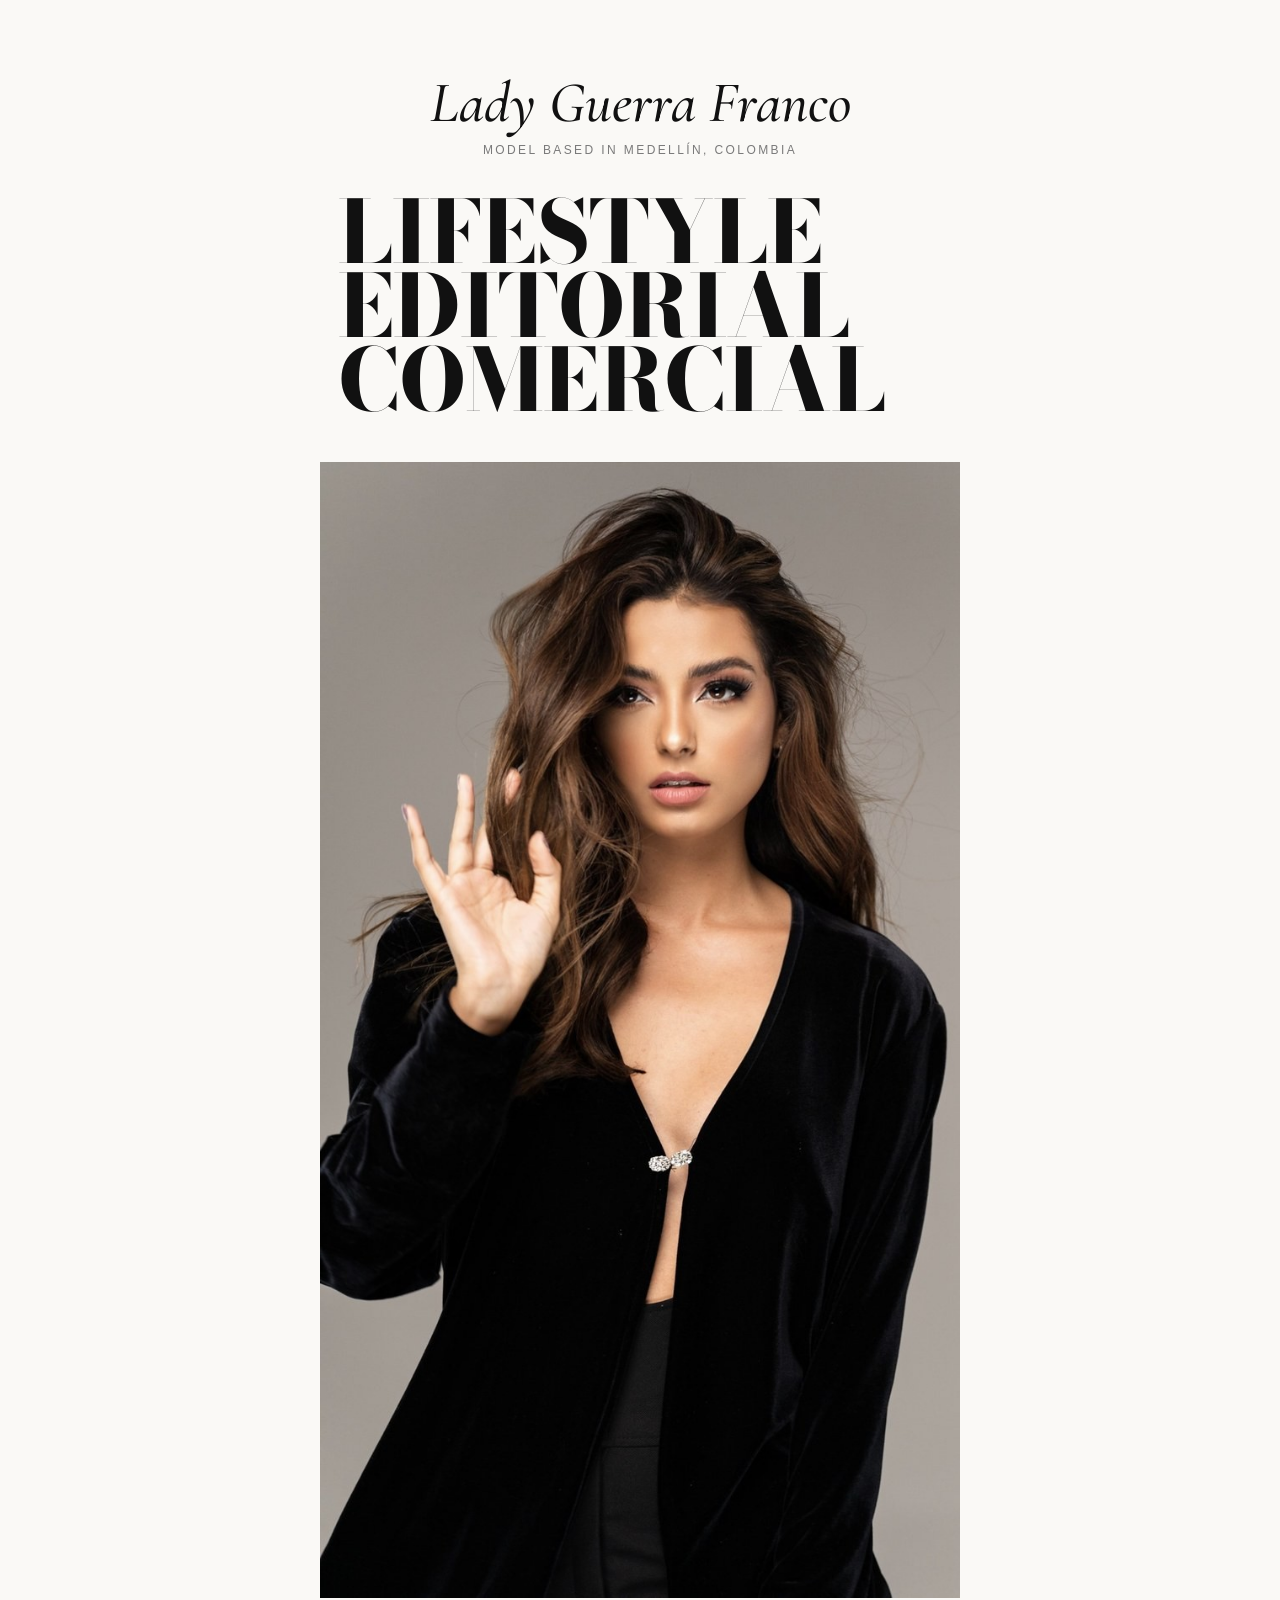
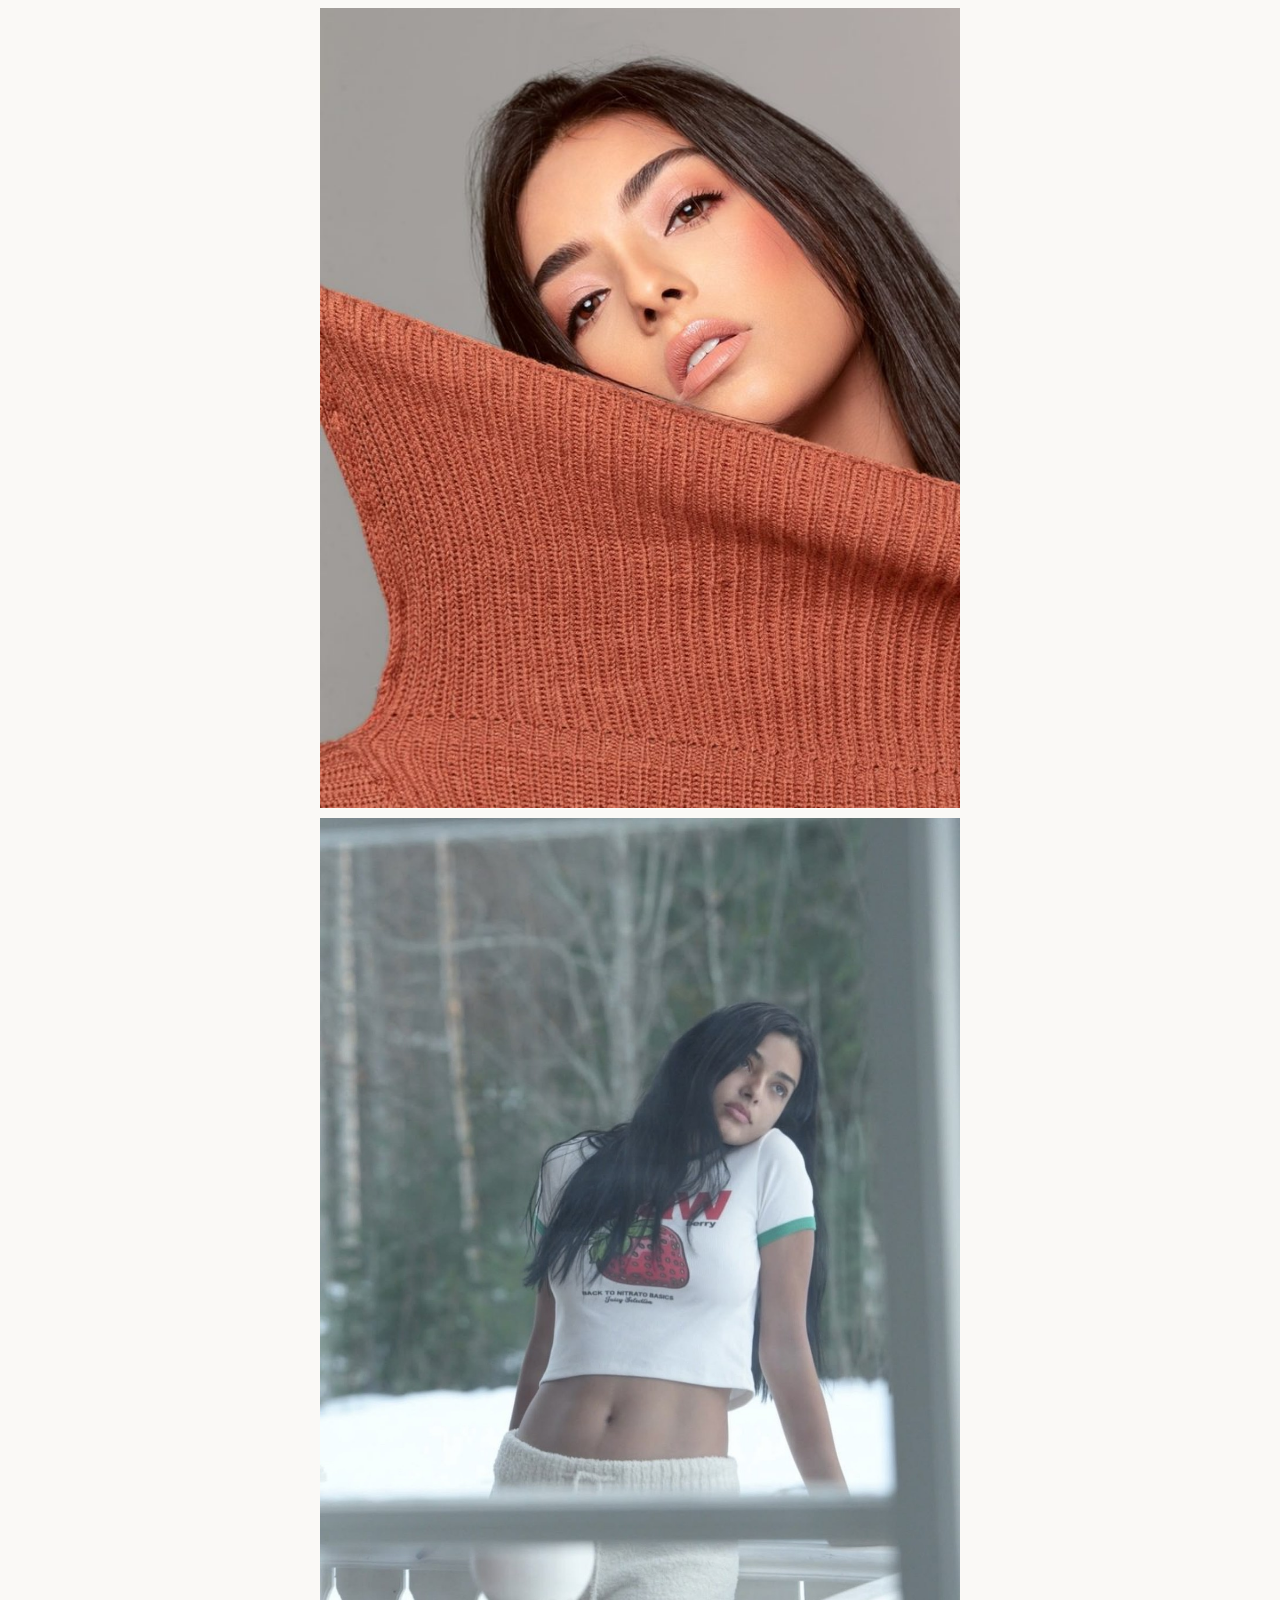
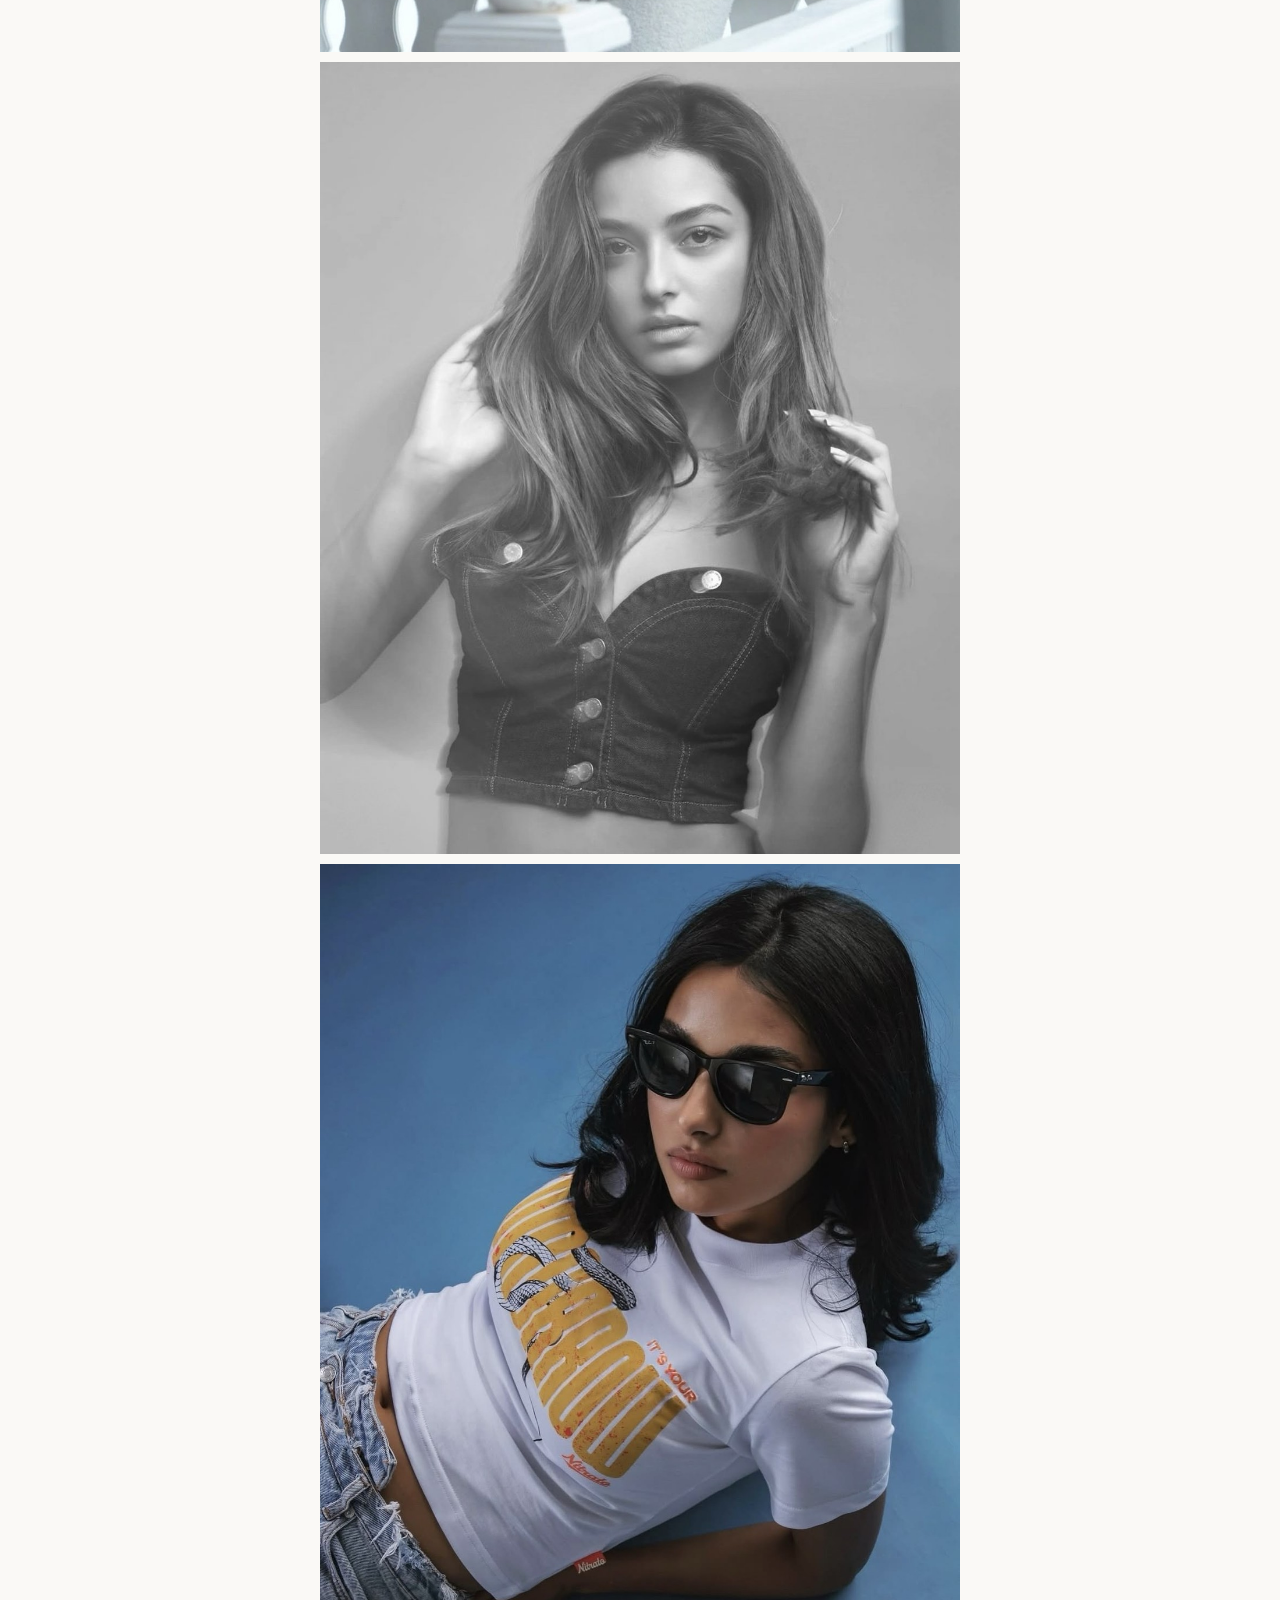
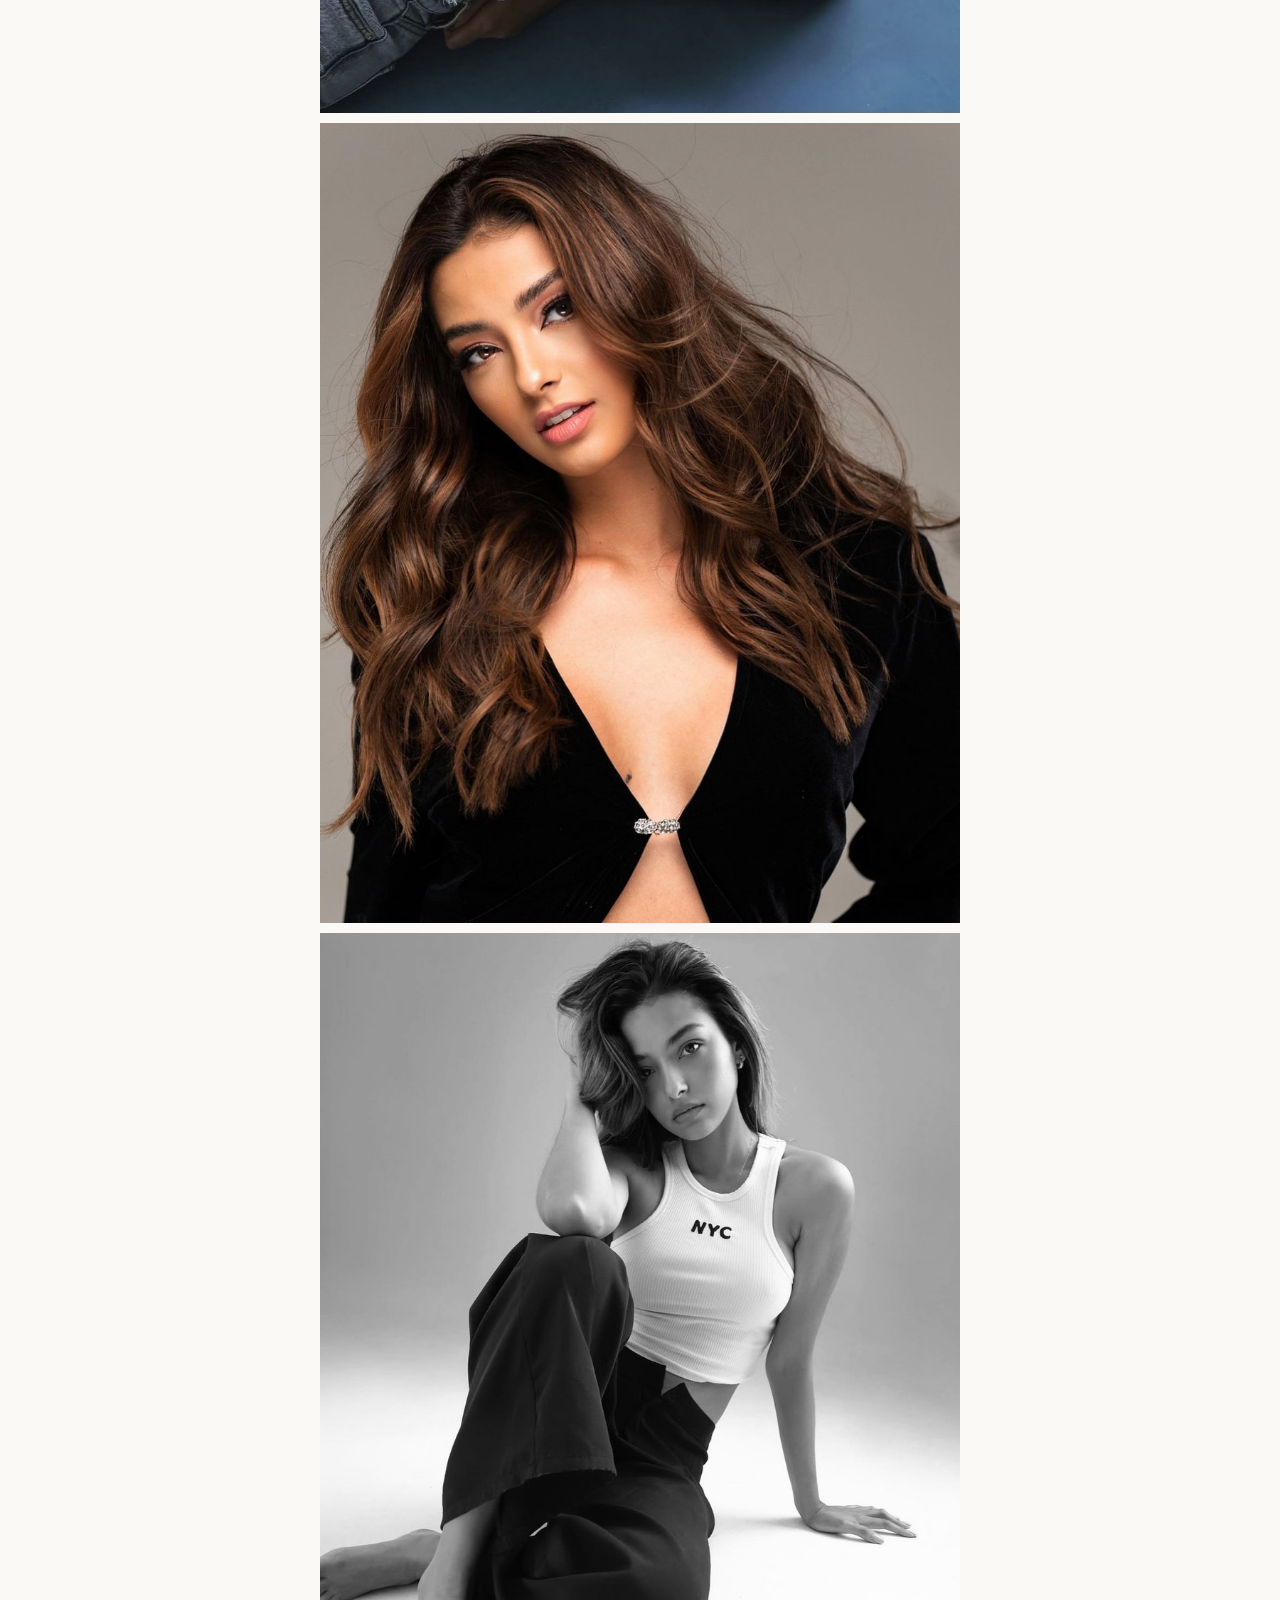
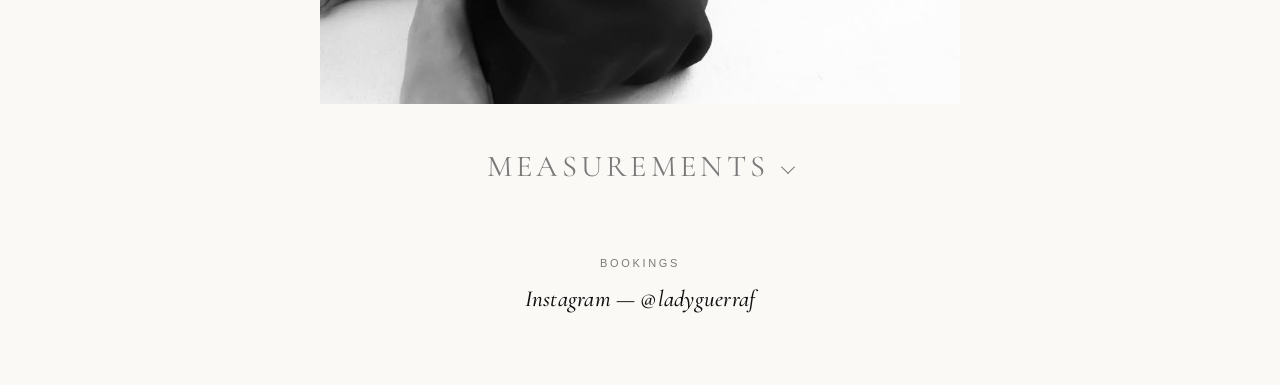
<file: lady-guerra-portfolio/index.html>
<!DOCTYPE html>
<html lang="es">
<head>
<meta charset="UTF-8" />
<meta name="viewport" content="width=device-width, initial-scale=1.0" />
<title>Lady Guerra — Model</title>
<meta name="description" content="Lady Guerra — Model based in Medellín, Colombia." />

<link rel="preconnect" href="https://fonts.googleapis.com" />
<link rel="preconnect" href="https://fonts.gstatic.com" crossorigin />
<link href="https://fonts.googleapis.com/css2?family=Bodoni+Moda:ital,opsz,wght@0,6..96,800;0,6..96,900&family=Cormorant+Garamond:ital,wght@0,500;1,500&display=swap" rel="stylesheet" />
<link rel="stylesheet" href="styles.css" />
</head>
<body>

<div class="page">

  <div class="name-block">
    <div class="name">Lady Guerra Franco</div>
    <div class="tagline">Model based in Medellín, Colombia</div>
  </div>

  <div class="headline">
    <div>LIFESTYLE</div>
    <div>EDITORIAL</div>
    <div>COMERCIAL</div>
  </div>

  <div class="gallery">
    <img src="public/images/book/01-black-coat.jpg" alt="Lady Guerra — editorial" loading="lazy" />
    <img src="public/images/book/02-orange-sweater.jpg" alt="Lady Guerra — beauty" loading="lazy" />
    <img src="public/images/book/03-porch-strawberry.jpg" alt="Lady Guerra — lifestyle" loading="lazy" />
    <img src="public/images/book/04-bw-denim.jpg" alt="Lady Guerra — editorial" loading="lazy" />
    <img src="public/images/book/05-sunglasses-blue.jpg" alt="Lady Guerra — comercial" loading="lazy" />
    <img src="public/images/book/06-black-velvet-beauty.jpg" alt="Lady Guerra — beauty" loading="lazy" />
    <img src="public/images/book/07-nyc-floor.jpg" alt="Lady Guerra — editorial" loading="lazy" />
  </div>

  <details class="measurements">
    <summary class="measurements-title">Measurements</summary>
    <div class="measurements-body">
      <div class="measurements-row"><span>Height</span><span>173 cm / 5'8"</span></div>
      <div class="measurements-row"><span>Hair</span><span>Brown</span></div>
      <div class="measurements-row"><span>Eyes</span><span>Caramel</span></div>
      <div class="measurements-row"><span>Bust</span><span>94 cm / 37"</span></div>
      <div class="measurements-row"><span>Waist</span><span>62 cm / 24"</span></div>
      <div class="measurements-row"><span>Hips</span><span>98 cm / 38½"</span></div>
      <div class="measurements-row measurements-row--last"><span>Shoes</span><span>38 EU / 7.5 US</span></div>
    </div>
  </details>

  <div class="contact">
    <div class="contact-label">Bookings</div>
    <a class="contact-link" href="https://instagram.com/ladyguerraf" target="_blank" rel="noopener">Instagram — @ladyguerraf</a>
  </div>

</div>

</body>
</html>
</file>
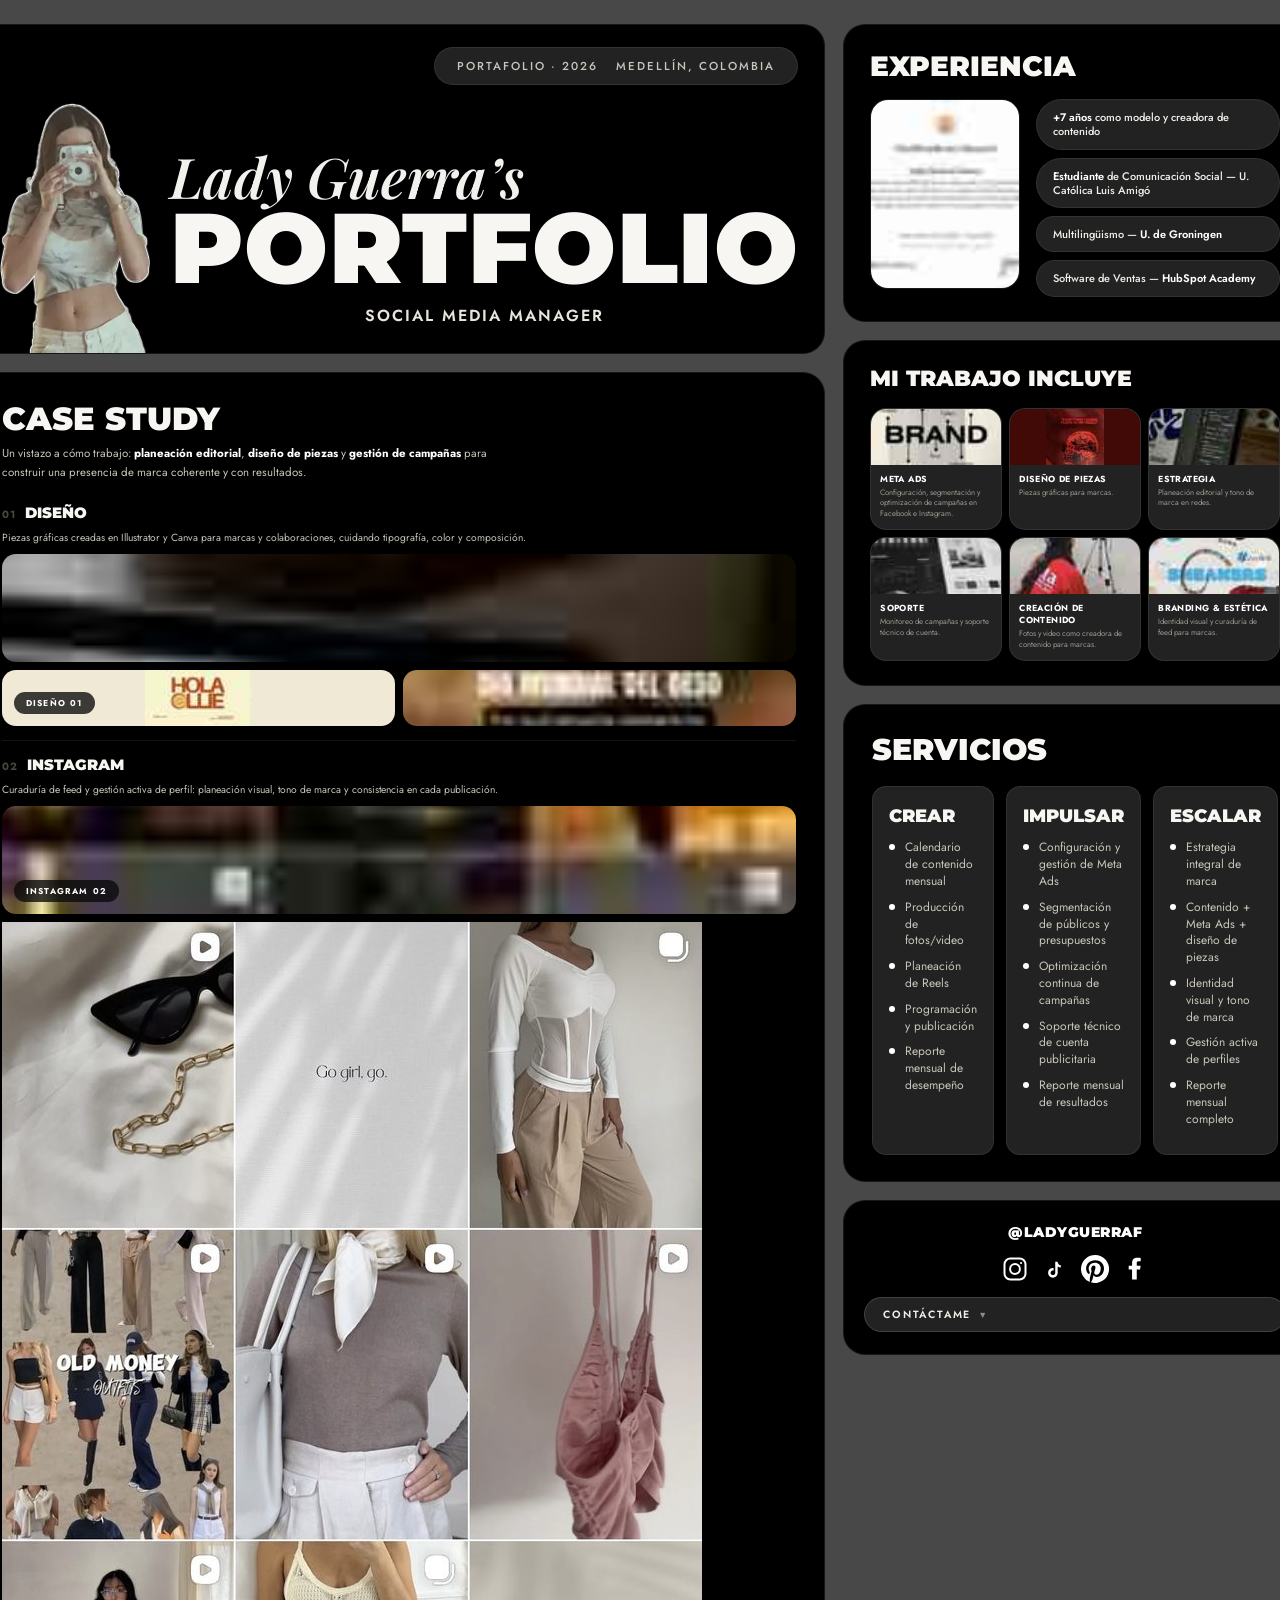
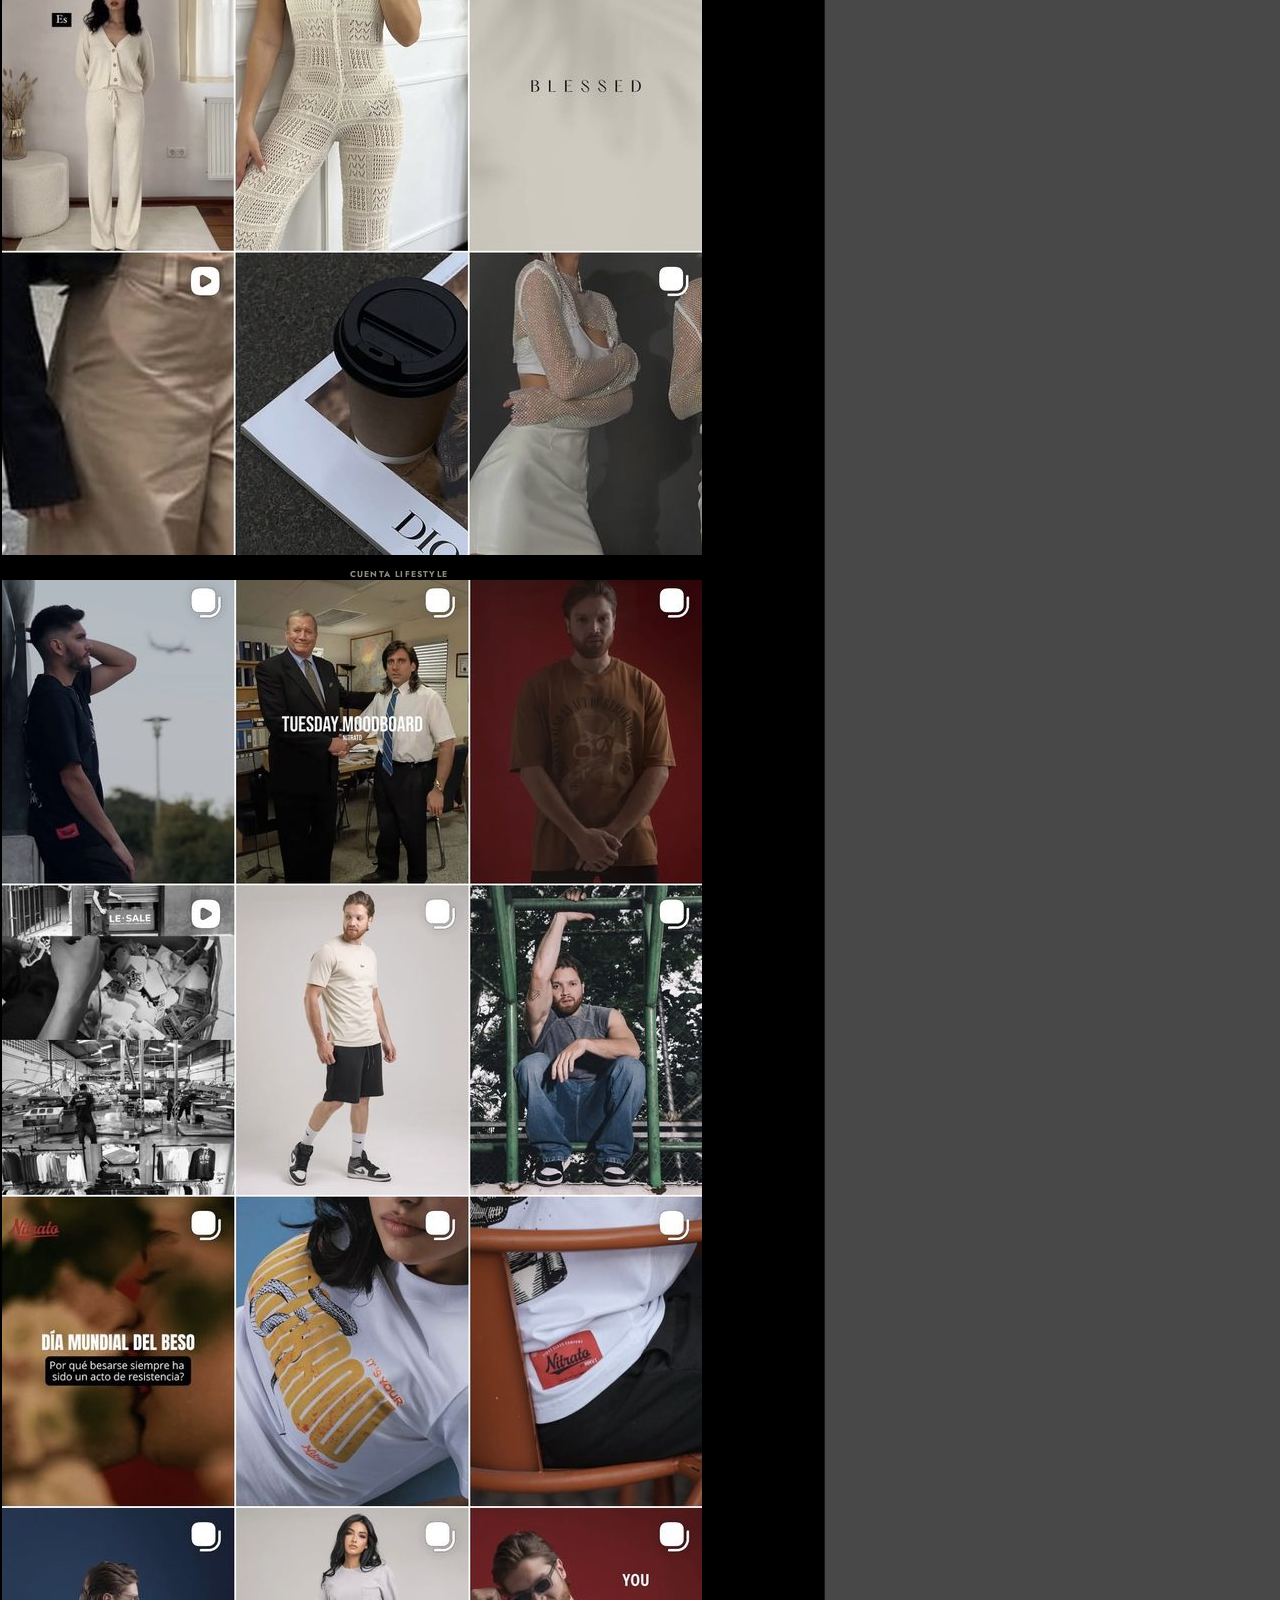
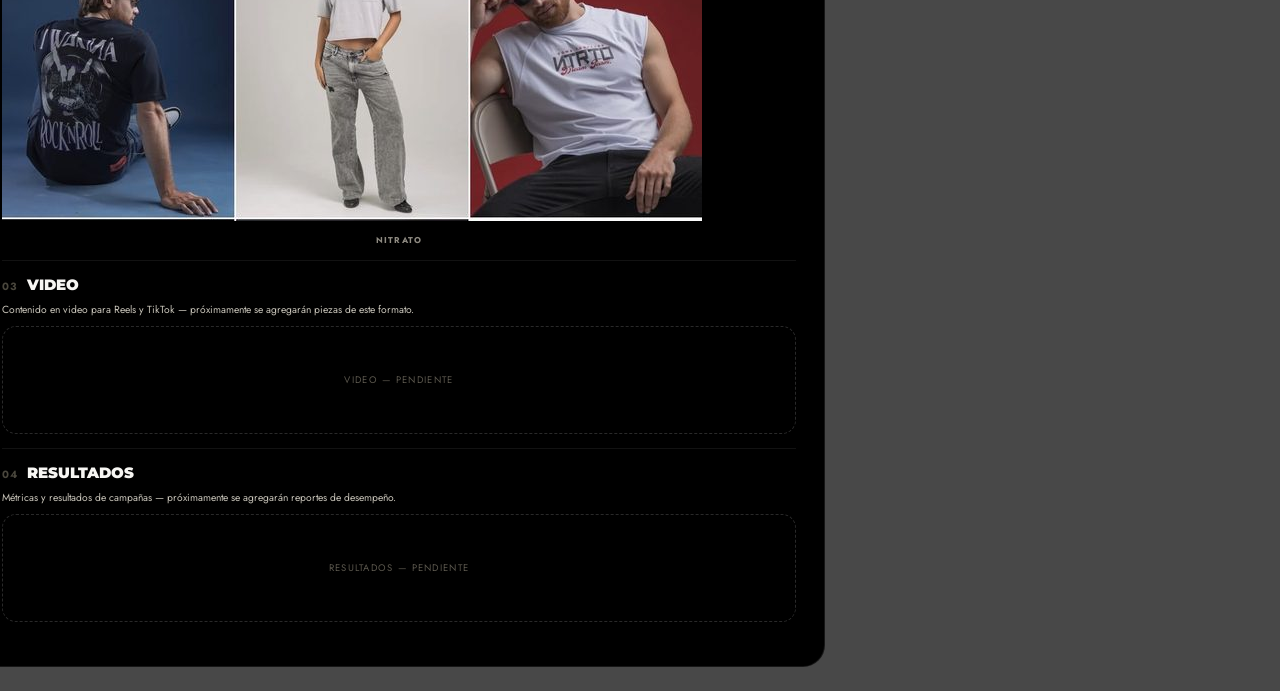
<file: lady-guerra-smm-portfolio/index.html>
<!doctype html>
<html><head><meta charset="utf-8"><meta name="viewport" content="width=device-width, initial-scale=1">
<title>Portafolio Lady Guerra</title>
<link rel="preconnect" href="https://fonts.googleapis.com"><link rel="preconnect" href="https://fonts.gstatic.com" crossorigin><link href="https://fonts.googleapis.com/css2?family=Montserrat:wght@900&family=Playfair+Display:ital,wght@0,400..900;1,400..900&family=Jost:ital,wght@0,400..700;1,400..700&display=swap" rel="stylesheet">
<link rel="stylesheet" href="styles.css">
</head>
<body>
<div class="root">

  <!-- GRID -->
  <div class="grid">

    <!-- LEFT: header + case study -->
    <div class="col">

      <!-- HEADER -->
      <div class="card header-card">
        <div class="tag-row">
          <span class="tag">Portafolio &middot; 2026</span>
          <span class="tag">Medell&iacute;n, Colombia</span>
        </div>
        <div class="header-main">
          <div class="header-photo-block">
            <img class="header-photo" src="public/images/profile_silhouette.webp" alt="Lady Guerra">
          </div>
          <div class="header-text">
            <p class="script script-name">Lady Guerra&rsquo;s</p>
            <h1 class="impact impact-title">Portfolio</h1>
            <p class="role-line">Social Media Manager</p>
          </div>
        </div>
      </div>

      <!-- CASE STUDY -->
      <div class="card case-card">
        <h2 class="impact case-title">Case Study</h2>
        <p class="case-intro">Un vistazo a c&oacute;mo trabajo: <b>planeaci&oacute;n editorial</b>, <b>dise&ntilde;o de piezas</b> y <b>gesti&oacute;n de campa&ntilde;as</b> para construir una presencia de marca coherente y con resultados.</p>

        <div class="case-block">
          <div class="case-block-head">
            <p class="case-num-big">01</p>
            <p class="impact case-num-title">Dise&ntilde;o</p>
          </div>
          <p class="case-block-desc">Piezas gr&aacute;ficas creadas en Illustrator y Canva para marcas y colaboraciones, cuidando tipograf&iacute;a, color y composici&oacute;n.</p>
          <div class="case-media">
            <img src="public/images/strategy2.jpg" alt="Dise&ntilde;o de una pieza en Illustrator" style="object-position:center 22%;">
            <div class="frame-row">
              <img src="public/images/ollie.jpg" alt="Muestra de dise&ntilde;o de piezas" style="object-fit:contain; background:#efe9d6;">
              <img src="public/images/nitrato.jpg" alt="D&iacute;a Mundial del Beso &mdash; Nitrato">
            </div>
            <span class="case-label">Dise&ntilde;o 01</span>
          </div>
        </div>

        <div class="case-block">
          <div class="case-block-head">
            <p class="case-num-big">02</p>
            <p class="impact case-num-title">Instagram</p>
          </div>
          <p class="case-block-desc">Curadur&iacute;a de feed y gesti&oacute;n activa de perfil: planeaci&oacute;n visual, tono de marca y consistencia en cada publicaci&oacute;n.</p>
          <div class="case-media">
            <img src="public/images/profile_grid_square.jpg" alt="Perfil de Instagram con alcance">
            <span class="case-label">Instagram 02</span>
          </div>
          <div class="frame-row insta-row">
            <div class="insta-shot">
              <img src="public/images/ig-lifestyle-feed.jpg" alt="Feed de Instagram estilo lifestyle">
              <span class="insta-cap">Cuenta Lifestyle</span>
            </div>
            <div class="insta-shot">
              <img src="public/images/ig-nitrato-feed.jpg" alt="Feed de Instagram de la marca Nitrato">
              <span class="insta-cap">Nitrato</span>
            </div>
          </div>
        </div>

        <div class="case-block">
          <div class="case-block-head">
            <p class="case-num-big">03</p>
            <p class="impact case-num-title">Video</p>
          </div>
          <p class="case-block-desc">Contenido en video para Reels y TikTok &mdash; pr&oacute;ximamente se agregar&aacute;n piezas de este formato.</p>
          <div class="case-media">
            <div class="case-pending">Video &mdash; pendiente</div>
          </div>
        </div>

        <div class="case-block">
          <div class="case-block-head">
            <p class="case-num-big">04</p>
            <p class="impact case-num-title">Resultados</p>
          </div>
          <p class="case-block-desc">M&eacute;tricas y resultados de campa&ntilde;as &mdash; pr&oacute;ximamente se agregar&aacute;n reportes de desempe&ntilde;o.</p>
          <div class="case-media">
            <div class="case-pending">Resultados &mdash; pendiente</div>
          </div>
        </div>
      </div>
    </div>

    <!-- RIGHT: qualifications + work includes + rate card -->
    <div class="col">
      <div class="card pad">
        <h2 class="impact sub-title">Experiencia</h2>
        <div class="qual-row">
          <div class="qual-cert">
            <img src="public/images/cert.jpg" alt="Certificado Inbound HubSpot Academy">
          </div>
          <div class="pill-stack">
            <span class="pill"><b>+7 a&ntilde;os</b> como modelo y creadora de contenido</span>
            <span class="pill"><b>Estudiante</b> de Comunicaci&oacute;n Social &mdash; U. Cat&oacute;lica Luis Amig&oacute;</span>
            <span class="pill">Multiling&uuml;ismo &mdash; <b>U. de Groningen</b></span>
            <span class="pill">Software de Ventas &mdash; <b>HubSpot Academy</b></span>
          </div>
        </div>
      </div>

      <div class="card pad">
        <h2 class="impact sub-title" style="font-size:22px;">Mi trabajo incluye</h2>
        <div class="work-grid">
          <div class="work-card">
            <img src="public/images/strategy.jpg" alt="Meta Ads">
            <div class="work-card-body">
              <p class="work-card-title">Meta Ads</p>
              <p class="work-card-desc">Configuraci&oacute;n, segmentaci&oacute;n y optimizaci&oacute;n de campa&ntilde;as en Facebook e Instagram.</p>
            </div>
          </div>
          <div class="work-card">
            <img src="public/images/skull.jpg" alt="Dise&ntilde;o de piezas" style="object-fit:contain; background:#410a07;">
            <div class="work-card-body">
              <p class="work-card-title">Dise&ntilde;o de piezas</p>
              <p class="work-card-desc">Piezas gr&aacute;ficas para marcas.</p>
            </div>
          </div>
          <div class="work-card">
            <img src="public/images/strategy2.jpg" alt="Estrategia de contenido">
            <div class="work-card-body">
              <p class="work-card-title">Estrategia</p>
              <p class="work-card-desc">Planeaci&oacute;n editorial y tono de marca en redes.</p>
            </div>
          </div>
          <div class="work-card">
            <img src="public/images/support.jpg" alt="Seguimiento &amp; soporte">
            <div class="work-card-body">
              <p class="work-card-title">Soporte</p>
              <p class="work-card-desc">Monitoreo de campa&ntilde;as y soporte t&eacute;cnico de cuenta.</p>
            </div>
          </div>
          <div class="work-card">
            <img src="public/images/dim_photo.jpg" alt="Creaci&oacute;n de contenido">
            <div class="work-card-body">
              <p class="work-card-title">Creaci&oacute;n de contenido</p>
              <p class="work-card-desc">Fotos y video como creadora de contenido para marcas.</p>
            </div>
          </div>
          <div class="work-card">
            <img src="public/images/essentials.jpg" alt="Branding &amp; est&eacute;tica">
            <div class="work-card-body">
              <p class="work-card-title">Branding &amp; est&eacute;tica</p>
              <p class="work-card-desc">Identidad visual y curadur&iacute;a de feed para marcas.</p>
            </div>
          </div>
        </div>
      </div>

      <div class="card rate-card">
        <h2 class="impact rate-title">Servicios</h2>
        <div class="rate-grid">
          <div class="rate-tier">
            <p class="impact rate-tier-name">Crear</p>
            <ul>
              <li>Calendario de contenido mensual</li>
              <li>Producci&oacute;n de fotos/video</li>
              <li>Planeaci&oacute;n de Reels</li>
              <li>Programaci&oacute;n y publicaci&oacute;n</li>
              <li>Reporte mensual de desempe&ntilde;o</li>
            </ul>
          </div>
          <div class="rate-tier">
            <p class="impact rate-tier-name">Impulsar</p>
            <ul>
              <li>Configuraci&oacute;n y gesti&oacute;n de Meta Ads</li>
              <li>Segmentaci&oacute;n de p&uacute;blicos y presupuestos</li>
              <li>Optimizaci&oacute;n continua de campa&ntilde;as</li>
              <li>Soporte t&eacute;cnico de cuenta publicitaria</li>
              <li>Reporte mensual de resultados</li>
            </ul>
          </div>
          <div class="rate-tier">
            <p class="impact rate-tier-name">Escalar</p>
            <ul>
              <li>Estrategia integral de marca</li>
              <li>Contenido + Meta Ads + dise&ntilde;o de piezas</li>
              <li>Identidad visual y tono de marca</li>
              <li>Gesti&oacute;n activa de perfiles</li>
              <li>Reporte mensual completo</li>
            </ul>
          </div>
        </div>
      </div>

      <div class="card closing-card">
        <p class="impact closing-name">@ladyguerraf</p>
        <div class="social-icons">
          <svg viewBox="0 0 24 24" fill="none" stroke="#fff" stroke-width="1.7"><rect x="3" y="3" width="18" height="18" rx="5"/><circle cx="12" cy="12" r="4.2"/><circle cx="17.2" cy="6.8" r="0.9" fill="#fff" stroke="none"/></svg>
          <svg viewBox="0 0 24 24"><path d="M15.8 8.5c-.9-.6-1.5-1.6-1.6-2.7h-2v9.4c0 1.1-.9 2-2 2s-2-.9-2-2 .9-2 2-2c.2 0 .4 0 .6.1v-2.1c-.2 0-.4 0-.6 0-2.3 0-4.1 1.8-4.1 4.1s1.8 4.1 4.1 4.1 4.1-1.8 4.1-4.1V9.9c.8.6 1.7.9 2.7.9V8.7c-.4 0-.8-.1-1.2-.2z" fill="#fff"/></svg>
          <svg viewBox="0 0 16 16"><path d="M8 0a8 8 0 0 0-2.915 15.452c-.07-.633-.134-1.606.027-2.297.146-.625.938-3.977.938-3.977s-.239-.479-.239-1.187c0-1.113.645-1.943 1.448-1.943.682 0 1.012.512 1.012 1.127 0 .686-.437 1.712-.663 2.663-.188.79.395 1.434 1.174 1.434 1.409 0 2.495-1.485 2.495-3.63 0-1.898-1.363-3.226-3.309-3.226-2.254 0-3.579 1.691-3.579 3.44 0 .682.263 1.412.591 1.809a.24.24 0 0 1 .056.23c-.061.252-.196.79-.222.9-.035.146-.116.177-.268.107-1-.465-1.624-1.926-1.624-3.1 0-2.523 1.834-4.84 5.286-4.84 2.775 0 4.932 1.977 4.932 4.62 0 2.757-1.739 4.976-4.152 4.976-.811 0-1.573-.421-1.834-.919l-.498 1.902c-.181.695-.669 1.566-.995 2.097A8 8 0 1 0 8 0z" fill="#fff"/></svg>
          <svg viewBox="0 0 24 24"><path d="M13.5 21v-8.5h2.85l.43-3.31h-3.28V7.05c0-.96.27-1.61 1.64-1.61h1.75V2.48C15.98 2.33 15.01 2.25 13.87 2.25c-2.6 0-4.38 1.59-4.38 4.5v2.44H6.6v3.31h2.89V21h4.01z" fill="#fff"/></svg>
        </div>
        <details class="contact-toggle contact-toggle-footer">
          <summary class="contact-btn">Cont&aacute;ctame <span class="chevron">&#9660;</span></summary>
          <div class="contact-dropdown">
            <p>ladyguerrafranco@gmail.com</p>
            <p><svg viewBox="0 0 24 24"><circle cx="12" cy="12" r="12" fill="#25D366"/><path d="M17.472 14.382c-.297-.149-1.758-.867-2.03-.967-.273-.099-.471-.148-.67.15-.198.297-.767.966-.94 1.164-.173.199-.347.223-.644.075-.297-.15-1.255-.463-2.39-1.475-.883-.788-1.48-1.761-1.653-2.059-.173-.297-.018-.458.13-.606.134-.133.298-.347.446-.52.149-.174.198-.298.298-.497.099-.198.05-.371-.025-.52-.075-.149-.669-1.612-.916-2.207-.242-.579-.487-.5-.669-.51-.173-.008-.371-.01-.57-.01-.198 0-.52.074-.792.372-.272.297-1.04 1.016-1.04 2.479 0 1.462 1.065 2.875 1.213 3.074.149.198 2.096 3.2 5.077 4.487.709.306 1.262.489 1.694.625.712.227 1.36.195 1.871.118.571-.085 1.758-.719 2.006-1.413.248-.694.248-1.289.173-1.413-.074-.124-.272-.198-.57-.347" fill="#fff"/></svg> +57 310 420 4627</p>
          </div>
        </details>
      </div>
    </div>

  </div>
</div>
</body>
</html>
</file>
<file: lady-guerra-portfolio/styles.css>
* { box-sizing: border-box; }

html, body {
  margin: 0;
  background: #faf9f6;
  color: #111111;
}

body {
  font-family: 'Cormorant Garamond', Georgia, 'Times New Roman', serif;
}

img { max-width: 100%; display: block; }

a { color: #111111; }

.page {
  display: flex;
  flex-direction: column;
  width: 100%;
  max-width: 640px;
  margin: 0 auto;
}

.name-block {
  display: flex;
  flex-direction: column;
  align-items: center;
  gap: 12px;
  padding: 76px 24px 30px;
}

.name {
  font-family: 'Cormorant Garamond', Georgia, 'Times New Roman', serif;
  font-style: italic;
  font-weight: 500;
  font-size: clamp(2rem, 8.5vw, 3.6rem);
  line-height: 0.95;
  text-align: center;
  white-space: nowrap;
}

.tagline {
  font-family: 'Helvetica Neue', Arial, sans-serif;
  font-size: 12px;
  letter-spacing: 0.2em;
  text-transform: uppercase;
  color: #7a7a7a;
}

.headline {
  display: flex;
  flex-direction: column;
  padding: 8px 18px 44px;
  font-family: 'Bodoni Moda', Georgia, 'Times New Roman', serif;
}

.headline div {
  font-weight: 800;
  font-size: clamp(2.9rem, 13.5vw, 5.4rem);
  line-height: 0.86;
  letter-spacing: -0.01em;
}

.measurements {
  display: flex;
  flex-direction: column;
  padding: 44px 24px 0;
  font-family: 'Helvetica Neue', Arial, sans-serif;
}

.measurements-title {
  display: flex;
  align-items: center;
  justify-content: center;
  gap: 14px;
  font-family: 'Cormorant Garamond', Georgia, 'Times New Roman', serif;
  font-size: clamp(1.5rem, 5vw, 1.9rem);
  letter-spacing: 0.14em;
  text-transform: uppercase;
  color: #7a7a7a;
  padding-bottom: 16px;
  cursor: pointer;
  list-style: none;
}

.measurements-title::-webkit-details-marker {
  display: none;
}

.measurements-title::after {
  content: '';
  width: 9px;
  height: 9px;
  border-right: 1px solid #7a7a7a;
  border-bottom: 1px solid #7a7a7a;
  transform: rotate(45deg);
  transition: transform 0.2s ease;
}

.measurements[open] .measurements-title::after {
  transform: rotate(-135deg);
}

.measurements-body {
  padding-top: 4px;
}

.measurements-row {
  display: flex;
  justify-content: space-between;
  align-items: baseline;
  padding: 14px 0;
  border-bottom: 1px solid #e4e1da;
}

.measurements-row--last {
  border-bottom: none;
}

.measurements-row span:first-child {
  font-size: 11px;
  letter-spacing: 0.14em;
  text-transform: uppercase;
  color: #7a7a7a;
}

.measurements-row span:last-child {
  font-family: 'Cormorant Garamond', Georgia, 'Times New Roman', serif;
  font-size: 19px;
}

.gallery {
  display: flex;
  flex-direction: column;
  align-items: center;
  gap: 10px;
}

.gallery img {
  width: 100%;
}

.contact {
  display: flex;
  flex-direction: column;
  align-items: center;
  gap: 16px;
  padding: 56px 24px 72px;
  font-family: 'Helvetica Neue', Arial, sans-serif;
}

.contact-label {
  font-size: 11px;
  letter-spacing: 0.24em;
  text-transform: uppercase;
  color: #7a7a7a;
}

.contact-link {
  font-family: 'Cormorant Garamond', Georgia, 'Times New Roman', serif;
  font-style: italic;
  font-weight: 500;
  font-size: 23px;
  letter-spacing: 0.01em;
  text-decoration: none;
}
</file>
<file: lady-guerra-smm-portfolio/styles.css>
body{margin:0;background:#484848;display:flex;justify-content:center;}

*{ box-sizing:border-box; }
body{ margin:0; }
.root{
  width:1400px;
  background:#484848;
  font-family:'Jost','Helvetica Neue',Arial,sans-serif;
  color:#f2f1ee;
  padding:24px;
}
.card{ background:#000; border:1px solid rgba(255,255,255,0.09); border-radius:22px; }
.impact{ font-family:'Montserrat',Arial,sans-serif; font-weight:900; text-transform:uppercase; color:#f7f6f3; }
.script{ font-family:'Playfair Display',Georgia,serif; font-weight:600; font-style:italic; }

/* header */
.header-card{ padding:22px 26px 26px; display:flex; flex-direction:column; }
.tag-row{ display:flex; align-items:center; gap:18px; background:#222; border:1px solid rgba(255,255,255,0.08); border-radius:999px; padding:10px 22px; width:fit-content; align-self:flex-end; }
.tag{ font-size:11.5px; font-weight:500; letter-spacing:2px; text-transform:uppercase; color:#c9c6bf; }
.header-main{ display:flex; align-items:flex-end; gap:20px; margin-top:18px; }
.header-text{ flex:none; }
.script-name{ font-size:56px; color:#f2f1ee; margin:0 0 -8px; position:relative; z-index:1; }
.impact-title{ font-size:99px; line-height:0.86; letter-spacing:0.5px; margin:0 0 14px; }
.role-line{ font-weight:600; font-size:16px; letter-spacing:2px; text-transform:uppercase; color:#e7e4dc; margin:0; text-align:center; }
.header-photo-block{ flex:none; width:150px; box-sizing:border-box; display:flex; align-items:center; margin-bottom:-26px; }
.header-photo{ width:100%; height:auto; object-fit:contain; display:block; }

/* contact toggle */
.contact-toggle{ position:relative; }
.contact-toggle summary{ display:flex; align-items:center; gap:7px; cursor:pointer; list-style:none; }
.contact-toggle summary::-webkit-details-marker{ display:none; }
.contact-toggle summary svg{ width:18px; height:18px; flex:none; }
.contact-toggle .chevron{ font-size:9px; color:#8f8b82; transition:transform .15s ease; }
.contact-toggle[open] .chevron{ transform:rotate(180deg); }
.contact-toggle-footer{ display:flex; flex-direction:column; align-items:center; margin-top:14px; }
.contact-btn{ display:inline-flex; align-items:center; gap:6px; cursor:pointer; list-style:none; background:#222; border:1px solid rgba(255,255,255,0.14); border-radius:999px; padding:9px 18px; font-size:10.5px; font-weight:600; letter-spacing:1.8px; text-transform:uppercase; color:#f0eee8; }
.contact-btn::-webkit-details-marker{ display:none; }
.contact-dropdown{ margin:10px auto 0; width:max-content; background:#222; border:1px solid rgba(255,255,255,0.1); border-radius:12px; padding:10px 14px; font-size:12px; text-align:left; }
.contact-dropdown p{ margin:0 0 6px; color:#c9c5ba; display:flex; align-items:center; gap:6px; }
.contact-dropdown p:last-child{ margin-bottom:0; }
.contact-dropdown svg{ width:20px; height:20px; flex:none; }

/* grid */
.grid{ display:grid; grid-template-columns:1.35fr 1fr; gap:18px; margin-top:0; align-items:start; }
.col{ display:flex; flex-direction:column; gap:18px; }

/* left: case study style */
.case-card{ padding:26px 28px 30px; }
.case-title{ font-size:32px; margin:0 0 6px; }
.case-intro{ font-size:11.5px; line-height:1.6; color:#c9c5ba; margin:0 0 22px; max-width:520px; }
.case-intro b{ color:#fff; }
.case-block{ display:flex; flex-direction:column; gap:8px; padding:14px 0; border-top:1px solid rgba(255,255,255,0.07); }
.case-block:first-of-type{ border-top:none; padding-top:0; }
.case-block-head{ display:flex; align-items:baseline; gap:8px; }
.case-num-big{ font-size:10.5px; font-weight:700; letter-spacing:1.5px; color:#4a473d; margin:0; }
.case-num-title{ font-size:15px; margin:0; }
.case-block-desc{ font-size:10.3px; line-height:1.55; color:#c9c5ba; margin:0; max-width:560px; }
.case-media{ position:relative; }
.case-media img{ width:100%; height:108px; object-fit:cover; border-radius:14px; display:block; }
.case-media .frame-row{ display:grid; grid-template-columns:1fr 1fr; gap:8px; margin-top:8px; }
.case-media .frame-row img{ height:56px; }
.case-label{ position:absolute; left:12px; bottom:12px; background:rgba(10,10,9,0.78); padding:5px 12px; border-radius:999px; font-size:8.5px; font-weight:700; letter-spacing:1.2px; text-transform:uppercase; color:#fff; }
.case-pending{ height:108px; border:1px dashed rgba(255,255,255,0.16); border-radius:14px; display:flex; align-items:center; justify-content:center; font-size:9.5px; letter-spacing:1.3px; text-transform:uppercase; color:#5c584e; text-align:center; }

.insta-row{ grid-template-columns:1fr 1fr; }
.case-media .frame-row.insta-row img{ height:220px; object-fit:cover; object-position:top; }
.insta-cap{ display:block; margin-top:7px; font-size:8.5px; font-weight:700; letter-spacing:1.2px; text-transform:uppercase; color:#8f8b82; text-align:center; }


/* right: qualifications style */
.pad{ padding:24px 26px; }
.sub-title{ font-size:28px; margin:0 0 16px; }
.qual-row{ display:flex; gap:16px; align-items:flex-start; }
.qual-cert{ flex:none; width:150px; }
.qual-cert img{ width:100%; height:190px; object-fit:cover; border-radius:18px; border:1px solid rgba(255,255,255,0.1); display:block; }
.cert-cap{ font-size:9.5px; line-height:1.3; color:#8f8b82; margin:7px 2px 0; }
.pill-stack{ flex:1; display:flex; flex-direction:column; gap:8px; justify-content:center; min-width:0; }
.pill-stack .pill{ width:100%; box-sizing:border-box; }
.pill-stack .pill{ background:#222; border:1px solid rgba(255,255,255,0.07); border-radius:999px; padding:10px 16px; font-size:11px; font-weight:500; color:#f0eee8; line-height:1.3; }
.pill-stack .pill b{ font-weight:600; color:#fff; }

.work-grid{ display:grid; grid-template-columns:1fr 1fr 1fr; gap:7px; }
.work-card{ background:#222; border:1px solid rgba(255,255,255,0.07); border-radius:16px; overflow:hidden; }
.work-card img{ width:100%; height:56px; object-fit:cover; display:block; }
.work-card-body{ padding:8px 9px 10px; }
.work-card-title{ font-size:8.8px; font-weight:700; letter-spacing:0.4px; text-transform:uppercase; color:#fff; margin:0 0 3px; }
.work-card-desc{ font-size:7.8px; line-height:1.35; color:#9d9990; margin:0; }

.rate-card{ padding:26px 28px; }
.rate-title{ font-size:30px; margin:0 0 18px; }
.rate-grid{ display:grid; grid-template-columns:1fr 1fr 1fr; gap:12px; }
.rate-tier{ background:#222; border:1px solid rgba(255,255,255,0.07); border-radius:14px; padding:18px 16px; }
.rate-tier-name{ font-size:18px; margin:0 0 12px; }
.rate-tier ul{ list-style:none; margin:0 0 9px; padding:0; }
.rate-tier li{ position:relative; padding-left:16px; margin-bottom:9px; font-size:12px; line-height:1.4; color:#c9c5ba; }
.rate-tier li::before{ content:""; position:absolute; left:0; top:5px; width:6px; height:6px; border-radius:50%; background:#fff; }
.closing-card{ text-align:center; padding:22px 20px; }
.closing-quote{ font-family:'Playfair Display',Georgia,serif; font-style:italic; font-weight:500; font-size:14.5px; line-height:1.5; color:#e7e4dc; margin:0 0 12px; }
.closing-name{ font-size:14px; letter-spacing:0.5px; color:#fff; margin:0 0 14px; }
.social-icons{ display:flex; justify-content:center; gap:12px; }
.social-icons svg{ width:28px; height:28px; }

/* mobile */
@media (max-width: 900px) {
  .root{ width:100%; padding:14px; }
  .grid{ grid-template-columns:1fr; }
  .col{ min-width:0; }
  .header-main{ flex-wrap:wrap; }
  .header-photo-block{ width:110px; }
  .header-text{ flex:1 1 100%; min-width:0; }
  .impact-title{ font-size:13vw; }
  .script-name{ font-size:8vw; }
  .case-block, .case-media, .frame-row{ min-width:0; }
  .case-media img{ height:auto; aspect-ratio:16/9; min-width:0; }
  .frame-row img{ width:100%; height:auto; aspect-ratio:1/1; min-width:0; }
  .case-media .frame-row.insta-row img{ aspect-ratio:3/4; height:auto; }
  .qual-row{ flex-direction:column; }
  .qual-row, .qual-cert{ min-width:0; }
  .qual-cert{ width:100%; }
  .qual-cert img{ height:220px; }
  .work-grid{ grid-template-columns:1fr 1fr; }
  .work-card{ min-width:0; }
  .rate-grid{ grid-template-columns:1fr; }
  .rate-tier{ min-width:0; }
}
</file>
